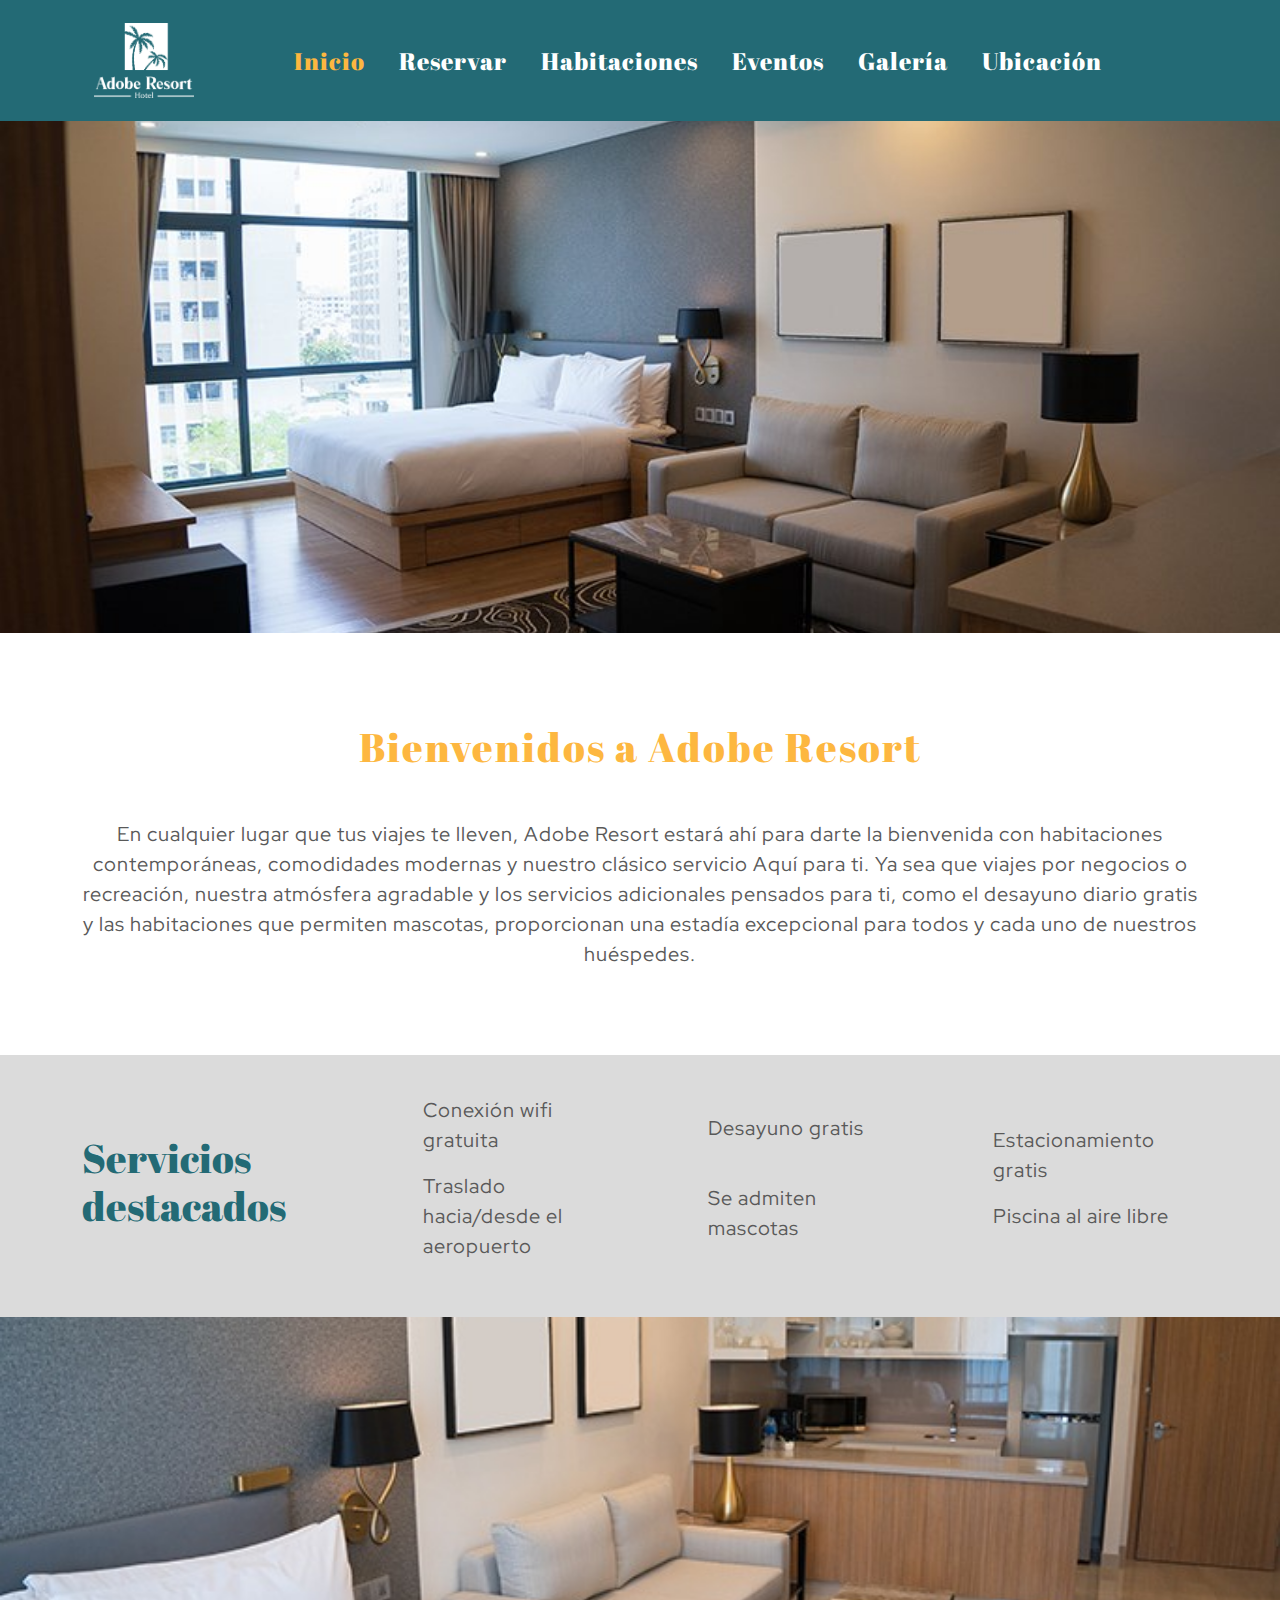
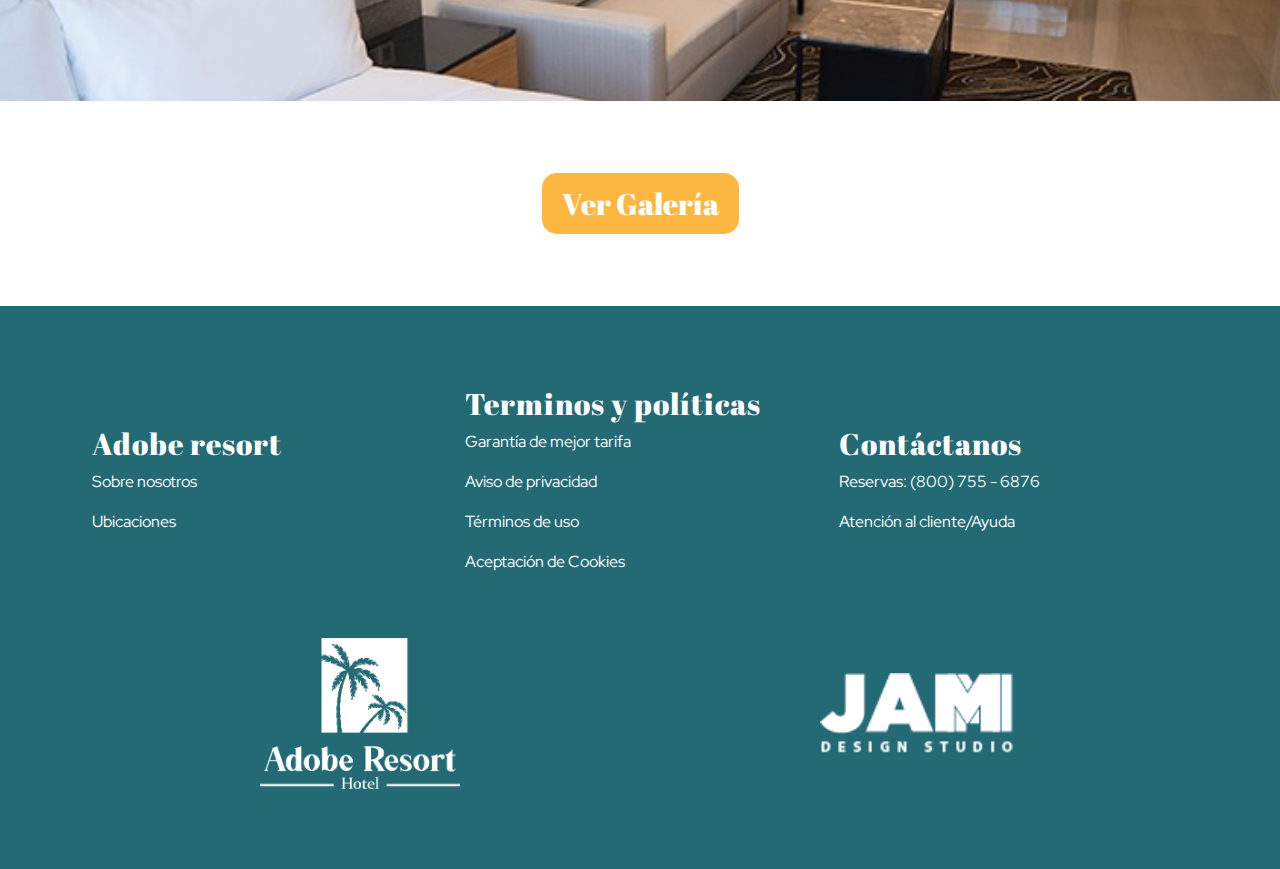
<file: adobe resort/index.html>
<!doctype html>
<html>
<head>
	<meta charset="utf-8">
	<meta name="viewport" content="width=device-width, initial-scale=1.0">
	<title>Adobe Resort Hotel</title>
		<link href="css/bootstrap.min.css" rel="stylesheet">
	<link href="css/bootstrap-custom.css" rel="stylesheet">
	<link href="https://maxst.icons8.com/vue-static/landings/line-awesome/line-awesome/1.3.0/css/line-awesome.min.css" rel="stylesheet">
	<link href="css/style.css" rel="stylesheet">
</head> 

<body>
	<header>
		<div class="container">
			<nav class="navbar navbar-expand-lg navbar-light bg-light">
			  <div class="container-fluid">
				<a class="navbar-brand" href="index.html"> <img src="img/Adobe resort logo.png" alt="Adobe Resort Logo" class="img-fluid" width="100px"></a>			  

				<button class="navbar-toggler" type="button" data-bs-toggle="collapse" data-bs-target="#navbarNav" aria-controls="navbarNav" aria-expanded="false" aria-label="Toggle navigation">
				  <span class="navbar-toggler-icon"></span>
				</button>

				<div class="collapse navbar-collapse" id="navbarNav">
					<ul class="navbar-nav mx-auto">
						<li class="nav-item active" >
						  <a class="nav-link " aria-current="page" href="index.html">Inicio</a>
						</li>
						<li class="nav-item">
						  <a class="nav-link" href="reservaciones.html">Reservar</a>
						</li>
						<li class="nav-item">
						  <a class="nav-link" href="#">Habitaciones</a>
						</li>
						<li class="nav-item">
						  <a class="nav-link" href="eventos.html">Eventos</a>
						</li>
						  <li class="nav-item">
						  <a class="nav-link" href="#">Galería</a>
						</li>
						  <li class="nav-item">
						  <a class="nav-link" href="ubicacion.html">Ubicación</a>
						</li>
					</ul>					 
				</div>
			  </div>
			</nav>
		</div>
	</header>
	
	<section id="hero">
	</section>
	
	<section id="bienvenidos">
		<div class="container">
			<h1 class="titulo">Bienvenidos a Adobe Resort</h1>
			<p class="texto">En cualquier lugar que tus viajes te lleven, Adobe Resort estará ahí para darte la bienvenida con habitaciones 
	contemporáneas, comodidades modernas y nuestro clásico servicio Aquí para ti. Ya sea que viajes por negocios o 
	recreación, nuestra atmósfera agradable y los servicios adicionales pensados para ti, como el desayuno diario gratis y 
	las habitaciones que permiten mascotas, proporcionan una estadía excepcional para todos y cada uno de nuestros 
	huéspedes.</p>
		</div>
	</section>
	
	<section id="servicios">
		<div class="container">
			<div class="row">
				<article class="col-md-3 col-sm-3 col-12">
					<h1>Servicios destacados</h1>
				</article>
				<article class="col-md-3 col-sm-3 col-12">
					<article class="container">
						<div class="row">
							<article class="col-md-2 col-sm-3 col-2">
								<i class="las la-wifi icon"></i>							
							</article>							
							<article class="col-md-10 col-sm-9 col-10">
								<p class="texto">Conexión wifi gratuita</p>
							</article>
							<article class="col-md-2 col-sm-3 col-2">
								<i class="las la-bus icon"></i>							
							</article>							
							<article class="col-md-10 col-sm-9 col-10">
								<p class="texto">Traslado hacia/desde el aeropuerto</p>
							</article>
						</div>
					</article>
				</article>
				<article class="col-md-3 col-sm-3 col-12">
					<article class="container">
						<div class="row">
							<article class="col-md-2 col-sm-3 col-2">
								<i class="las la-coffee icon"></i>							
							</article>							
							<article class="col-md-10 col-sm-9 col-10">
								<p class="texto">Desayuno gratis</p>
								<br>
							</article>
							<article class="col-md-2 col-sm-3 col-2">
								<i class="las la-dog icon"></i>							
							</article>							
							<article class="col-md-10 col-sm-9 col-10">
								<p class="texto">Se admiten mascotas</p>
							</article>
						</div>
					</article>
				</article>
				<article class="col-md-3 col-sm-3 col-12">
					<article class="container">
						<div class="row">
							<article class="col-md-2 col-sm-3 col-2">
								<i class="las la-parking icon"></i>					
							</article>							
							<article class="col-md-10 col-sm-9 col-10">
								<p class="texto">Estacionamiento gratis</p>
							</article>
							<article class="col-md-2 col-sm-3 col-2">
								<i class="las la-swimming-pool icon"></i>					
							</article>							
							<article class="col-md-10 col-sm-9 col-10">
								<p class="texto">Piscina al aire libre</p>
							</article>
						</div>
					</article>
				</article>
			</div>
		</div>
	</section>
	
	<section id="galeria">
	</section>
	
	<section id="ver-galeria">
		<div class="container">
			<a href="#" class="btn-galeia">Ver Galería</a>
		</div>
	</section>
	
	<footer>
		<div class="container">
			<div class="row">
				<article class="col-md-4 col-sm-4 col-12">
					<h1 class="titulo-footer">Adobe resort</h1>
					<p class="texto-footer">Sobre nosotros</p>
					<p class="texto-footer">Ubicaciones</p>
				</article>
				<article class="col-md-4 col-sm-4 col-12">
					<h1 class="titulo-footer">Terminos y políticas</h1>
					<p class="texto-footer">Garantía de mejor tarifa</p>
					<p class="texto-footer">Aviso de privacidad</p>
					<p class="texto-footer">Términos de uso</p>
					<p class="texto-footer">Aceptación de Cookies</p>
				</article>
				<article class="col-md-4 col-sm-4 col-12">
					<h1 class="titulo-footer">Contáctanos</h1>
					<p class="texto-footer">Reservas: (800) 755 - 6876</p>
					<p class="texto-footer">Atención al cliente/Ayuda</p>
				</article>
				
				<div class="text-center mt-5">
					<div class="row">
						<article class="col-md-6 col-sm-6 col-12">
							<img src="img/Adobe resort logo.png" alt="Adobe Resort Logo" width="200px" class="img-fluid">
						</article>
						
						<article class="col-md-6 col-sm-6 col-12">
							
							<img src="img/Asset 1.png" alt="Adobe Resort Logo" width="200px" class="img-fluid">
						</article>
					</div>
				</div>
			</div>
		</div>
	</footer>
	
	<script src="js/jquery.min.js"></script>
	<script src="js/bootstrap.min.js"></script>
	
</body>
</html>
</file>
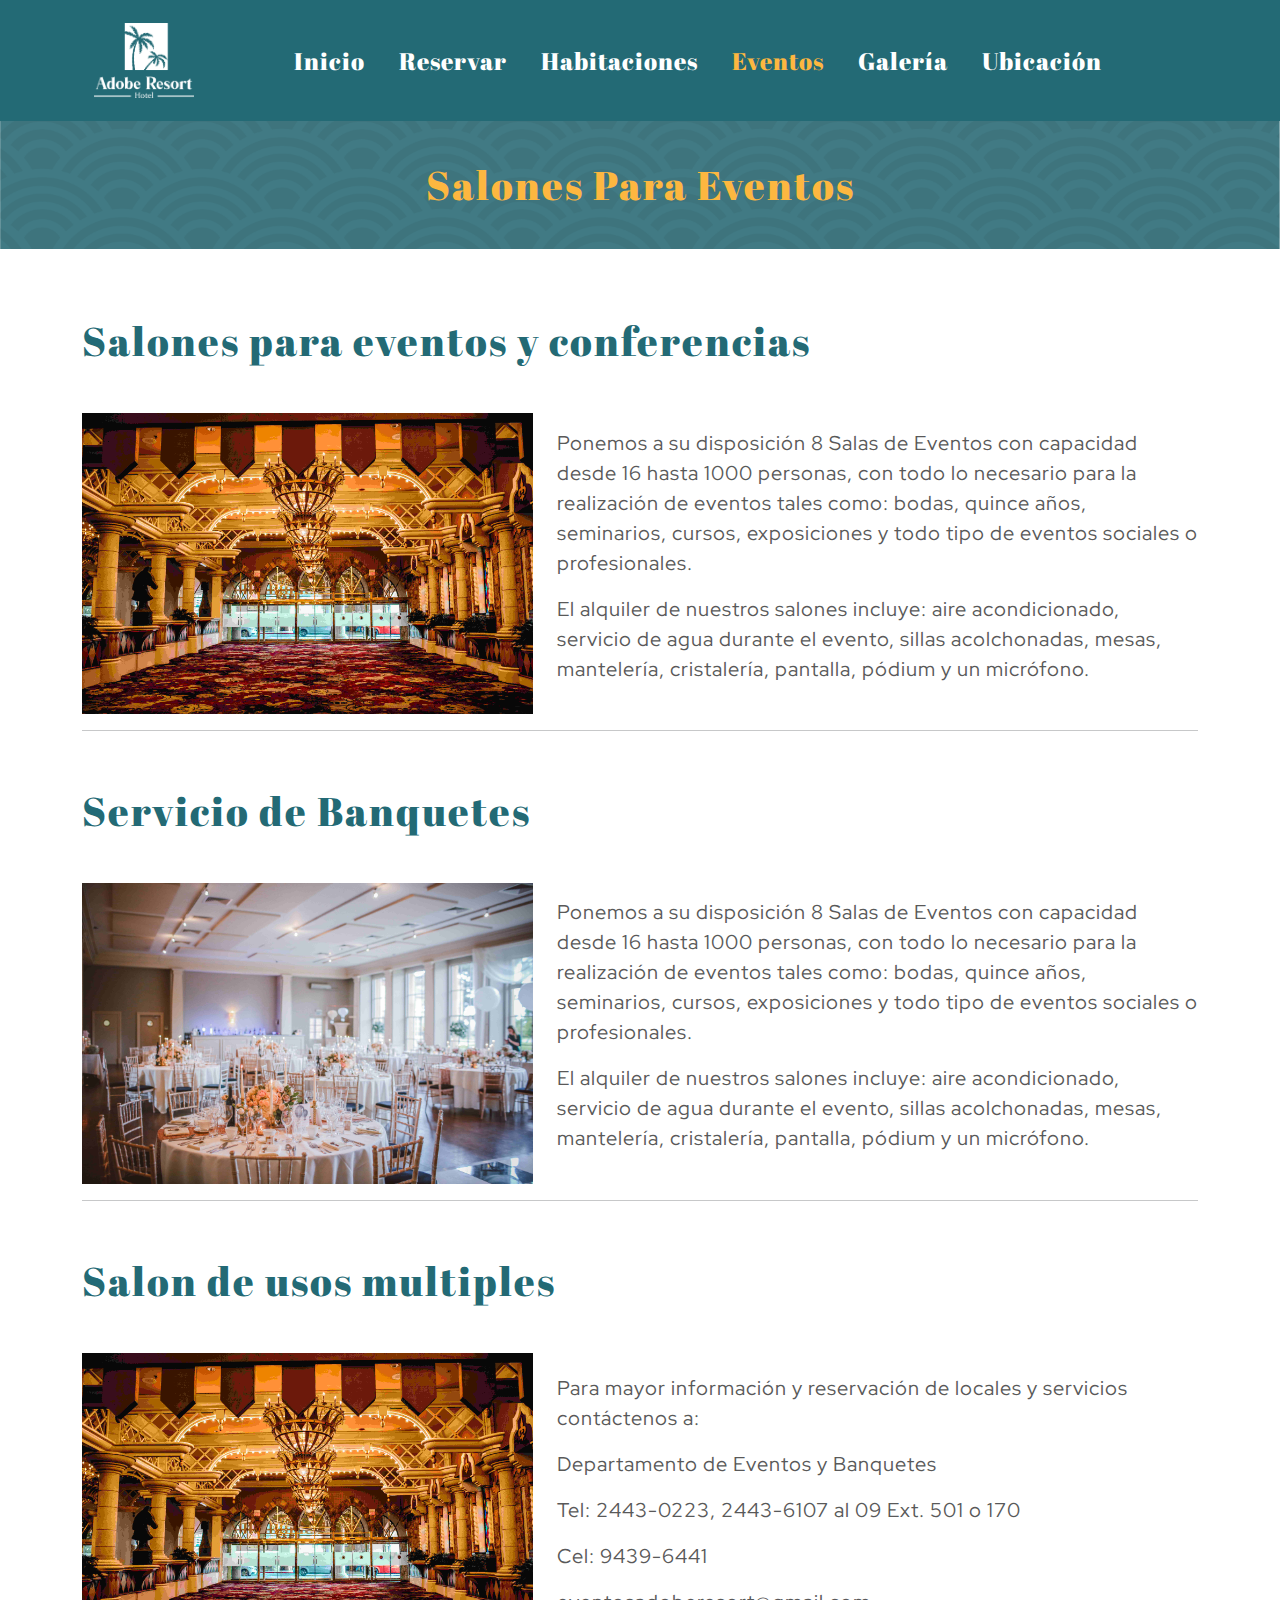
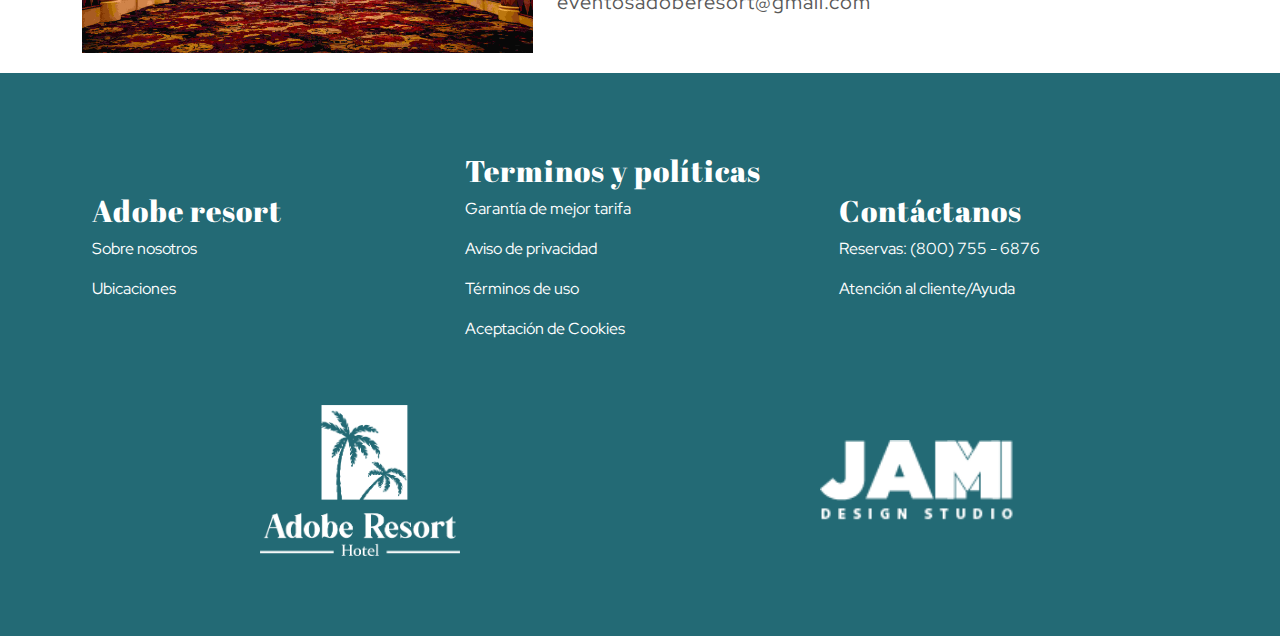
<file: adobe resort/eventos.html>
<!doctype html>
<html>
<head>
	<meta charset="utf-8">
	<meta name="viewport" content="width=device-width, initial-scale=1.0">
	<title>Adobe Resort Hotel</title>
		<link href="css/bootstrap.min.css" rel="stylesheet">
	<link href="css/bootstrap-custom.css" rel="stylesheet">
	<link href="https://maxst.icons8.com/vue-static/landings/line-awesome/line-awesome/1.3.0/css/line-awesome.min.css" rel="stylesheet">
	<link href="css/style.css" rel="stylesheet">
</head> 

<body>
	<header>
		<div class="container">
			<nav class="navbar navbar-expand-lg navbar-light bg-light">
			  <div class="container-fluid">
				<a class="navbar-brand" href="index.html"> <img src="img/Adobe resort logo.png" alt="Adobe Resort Logo" class="img-fluid" width="100px"></a>			  

				<button class="navbar-toggler" type="button" data-bs-toggle="collapse" data-bs-target="#navbarNav" aria-controls="navbarNav" aria-expanded="false" aria-label="Toggle navigation">
				  <span class="navbar-toggler-icon"></span>
				</button>

				<div class="collapse navbar-collapse" id="navbarNav">
					<ul class="navbar-nav mx-auto">
						<li class="nav-item" >
						  <a class="nav-link " aria-current="page" href="index.html">Inicio</a>
						</li>
						<li class="nav-item">
						  <a class="nav-link" href="reservaciones.html">Reservar</a>
						</li>
						<li class="nav-item">
						  <a class="nav-link" href="#">Habitaciones</a>
						</li>
						<li class="nav-item active" >
						  <a class="nav-link" href="eventos.html"> Eventos</a>
						</li>
						  <li class="nav-item">
						  <a class="nav-link" href="#">Galería</a>
						</li>
						  <li class="nav-item">
						  <a class="nav-link" href="ubicacion.html">Ubicación</a>
						</li>
					</ul>					 
				</div>
			  </div>
			</nav>
		</div>
	</header>
	
	<section id="hero-eventos">
		<h1 class="titulo">Salones Para Eventos</h1>
	</section>
		
	<section id="salones">
		<div class="container">
		<h1 class="titulo2">Salones para eventos y conferencias</h1>
			<div class="row">
				<article class="col-md-5 col-sm-5 col-12">
					<img src="img/omar-rodriguez-XYuNwlYtfLI-unsplash (2).jpg" alt="conferencias" width="500px" class="img-fluid" >
				</article>
				<article class="col-md-7 col-sm-7 col-12">
					<p class="texto">Ponemos a su disposición 8 Salas de Eventos con capacidad desde 16 hasta 1000 personas, con todo lo necesario para la realización de eventos tales como: bodas, quince años, seminarios, cursos, exposiciones y todo tipo de eventos sociales o profesionales. </p>
					<p class="texto"> El alquiler de nuestros salones incluye: aire acondicionado, servicio de agua durante el evento, sillas acolchonadas, mesas, mantelería, cristalería, pantalla, pódium y un micrófono.</p>
				</article>
				
				
			</div>
		</div>
			
		<div class="container">
			<hr>
			<h1 class="titulo2">Servicio de Banquetes</h1>
			<div class="row">
				<article class="col-md-5 col-sm-5 col-12">
					<img src="img/thomas-william-OAVqa8hQvWI-unsplash (2).jpg" alt="conferencias" width="500px" class="img-fluid" >
				</article>
				<article class="col-md-7 col-sm-7 col-12">
					<p class="texto">Ponemos a su disposición 8 Salas de Eventos con capacidad desde 16 hasta 1000 personas, con todo lo 
					necesario para la realización de eventos tales como: bodas, quince años, seminarios, cursos, exposiciones y todo tipo de eventos sociales o profesionales.</p>  <p class="texto"> El alquiler de nuestros salones incluye: aire acondicionado, servicio de agua durante el evento, sillas acolchonadas, mesas, mantelería, cristalería, pantalla, pódium y un micrófono.</p>
				</article>
				
				
			</div>
		</div>
		
		<div class="container">
		<hr>
			<h1 class="titulo2">Salon de usos multiples</h1>
			<div class="row">
				<article class="col-md-5 col-sm-5 col-12">
					<img src="img/omar-rodriguez-XYuNwlYtfLI-unsplash (2).jpg" alt="conferencias" width="500px" class="img-fluid" >
				</article>
				<article class="col-md-7 col-sm-7 col-12">
					<p class="texto">Para mayor información y reservación de locales y servicios contáctenos a:</p>
					<p class="texto">Departamento de Eventos y Banquetes </p>
<p class="texto">Tel: 2443-0223, 2443-6107 al 09 Ext. 501 o 170 </p>
<p class="texto">Cel: 9439-6441 </p>
<p class="texto">eventosadoberesort@gmail.com </p>
				</article>
				
				
			</div>
		</div>
	</section>
	
	
	<footer>
		<div class="container">
			<div class="row">
				<article class="col-md-4 col-sm-4 col-12">
					<h1 class="titulo-footer">Adobe resort</h1>
					<p class="texto-footer">Sobre nosotros</p>
					<p class="texto-footer">Ubicaciones</p>
				</article>
				<article class="col-md-4 col-sm-4 col-12">
					<h1 class="titulo-footer">Terminos y políticas</h1>
					<p class="texto-footer">Garantía de mejor tarifa</p>
					<p class="texto-footer">Aviso de privacidad</p>
					<p class="texto-footer">Términos de uso</p>
					<p class="texto-footer">Aceptación de Cookies</p>
				</article>
				<article class="col-md-4 col-sm-4 col-12">
					<h1 class="titulo-footer">Contáctanos</h1>
					<p class="texto-footer">Reservas: (800) 755 - 6876</p>
					<p class="texto-footer">Atención al cliente/Ayuda</p>
				</article>
				
				<div class="text-center mt-5">
					<div class="row">
						<article class="col-md-6 col-sm-6 col-12">
							<img src="img/Adobe resort logo.png" alt="Adobe Resort Logo" width="200px" class="img-fluid">
						</article>
						
						<article class="col-md-6 col-sm-6 col-12">
							
							<img src="img/Asset 1.png" alt="Adobe Resort Logo" width="200px" class="img-fluid">
						</article>
					</div>
				</div>
			</div>
		</div>
	</footer>
	
	<script src="js/jquery.min.js"></script>
	<script src="js/bootstrap.min.js"></script>
	
</body>
</html>
</file>
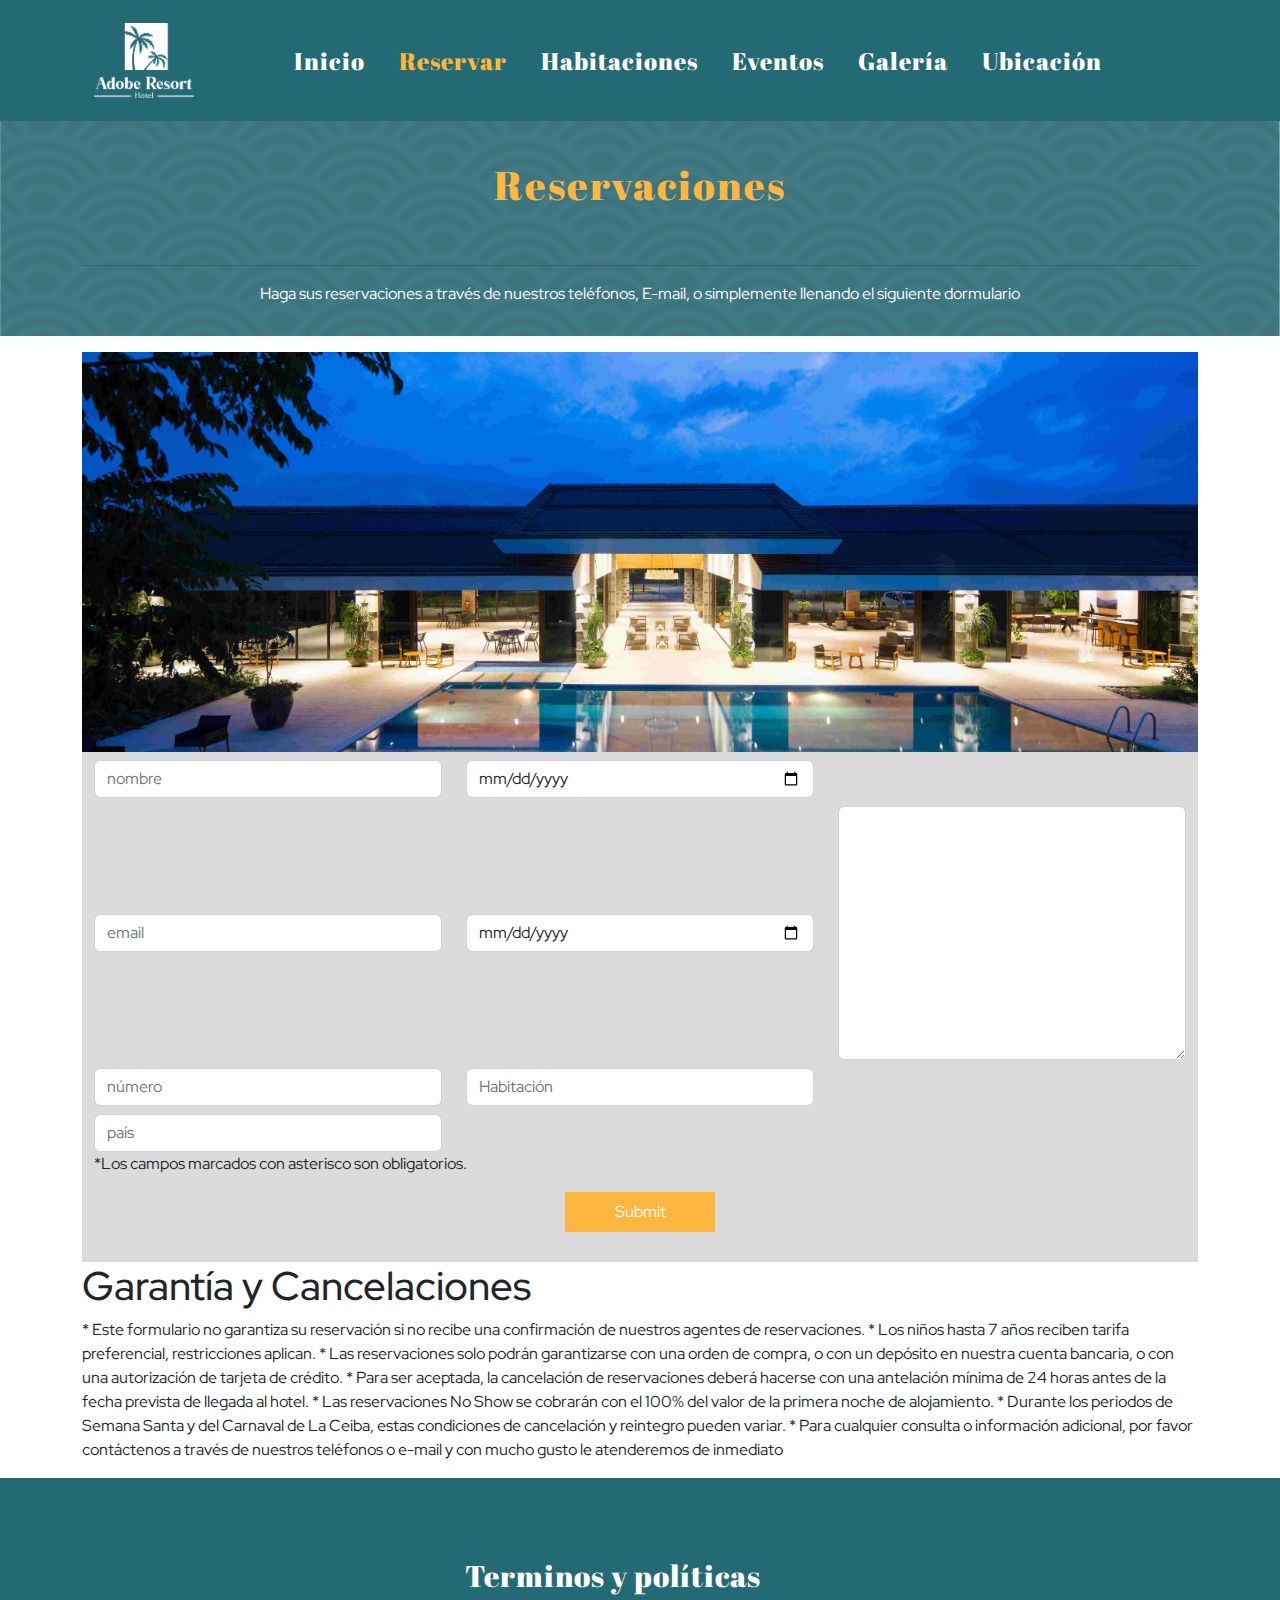
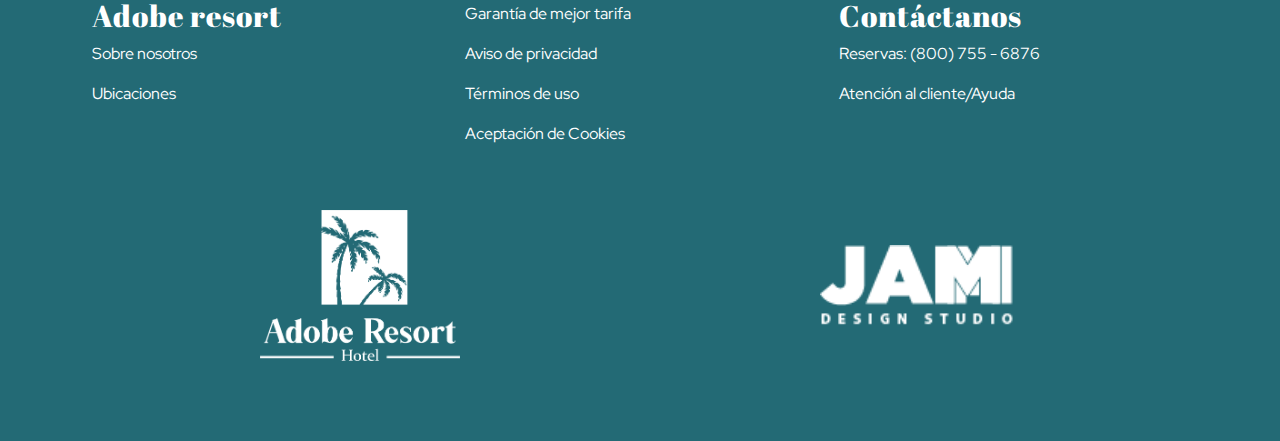
<file: adobe resort/reservaciones.html>
<!doctype html>
<html>
<head>
	<meta charset="utf-8">
	<meta name="viewport" content="width=device-width, initial-scale=1.0">
	<title>Adobe Resort Hotel</title>
		<link href="css/bootstrap.min.css" rel="stylesheet">
	<link href="css/bootstrap-custom.css" rel="stylesheet">
	<link href="https://maxst.icons8.com/vue-static/landings/line-awesome/line-awesome/1.3.0/css/line-awesome.min.css" rel="stylesheet">
	<link href="css/style.css" rel="stylesheet">
	
	<meta name="Description" content="Página de reservaciones Adobe resort, teléfono y dirección de Adobe resort">
	<meta name="Keywords" content="Reservaciones Adobe resort, Adobe resort, Adobe resort oshine honduras, Hotel, resort">
</head> 

<body>
	<header>
		<div class="container">
			<nav class="navbar navbar-expand-lg navbar-light bg-light">
			  <div class="container-fluid">
				<a class="navbar-brand" href="index.html"> <img src="img/Adobe resort logo.png" alt="Adobe Resort Logo" class="img-fluid" width="100px"></a>			  

				<button class="navbar-toggler" type="button" data-bs-toggle="collapse" data-bs-target="#navbarNav" aria-controls="navbarNav" aria-expanded="false" aria-label="Toggle navigation">
				  <span class="navbar-toggler-icon"></span>
				</button>

				<div class="collapse navbar-collapse" id="navbarNav">
					<ul class="navbar-nav mx-auto">
						<li class="nav-item" >
						  <a class="nav-link " aria-current="page" href="index.html">Inicio</a>
						</li>
						<li class="nav-item active">
						  <a class="nav-link" href="reservaciones.html">Reservar</a>
						</li>
						<li class="nav-item">
						  <a class="nav-link" href="#">Habitaciones</a>
						</li>
						<li class="nav-item">
						  <a class="nav-link" href="eventos.html">Eventos</a>
						</li>
						  <li class="nav-item">
						  <a class="nav-link" href="#">Galería</a>
						</li>
						  <li class="nav-item ">
						  <a class="nav-link" href="ubicacion.html">Ubicación</a>
						</li>
					</ul>					 
				</div>
			  </div>
			</nav>
		</div>
	</header>
	
	<section id="hero-reservaciones">
		<h1 class="titulo">Reservaciones</h1>
		<div class="container"><hr></div>
		<p class="texto-hero">Haga sus reservaciones a través de nuestros teléfonos, E-mail, o simplemente llenando el siguiente dormulario</p>
	</section>
	
	<div class="container">
		<section id="foto-reservaciones">
		</section>
	
	
	
	<div class="container formulario"  >
		<div>
		  <form name="form-contact" method="post">
			  <article class="col-md-4 col-sm-4 col-12"></article>
			<div class="row">
			<div class="mt-2 col-md-4 col-sm-4 col-12">
				<input name="nombre" type="text" class="form-control" placeholder="nombre" required >
			</div>
			<div class="mt-2 col-md-4 col-sm-4 col-12">
				<input name="date" type="date" class="form-control" placeholder="*Fecha de llegada" required>
			</div>
			</div>

			<div class="row">
			<div class="mt-2 col-md-4 col-sm-4 col-12">
				<input name="email" type="email" class="form-control" placeholder="email" required>
			</div>
			<div class="mt-2 col-md-4 col-sm-4 col-12">
				<input name="date" type="date" class="form-control" placeholder="*Fecha de salida" required>
			</div>
			<div class="mt-2 col-md-4 col-sm-4 col-12">
				<textarea name="message" type="text" class="form-control" placeholder="Mensaje" rows="10" required>
				</textarea>
			</div>
			</div>

			<div class="row">
			<div class="mt-2 col-md-4 col-sm-4 col-12">
				 <input name="phone" type="number" class="form-control" placeholder="número" required>
			</div>
			<div class="mt-2 col-md-4 col-sm-4 col-12">
				 <input name="room" type="text" class="form-control" placeholder="Habitación" required>
			</div>
			</div>

			<div class="row">
			<div class="mt-2 col-md-4 col-sm-4 col-12">
				 <input name="country" type="text" class="form-control" placeholder="país" required>
			</div>
			</div>

			</form>
		</div>


		<p>*Los campos marcados con asterisco son obligatorios.</p>
			
		<div class="mt-2 formulario-2">
			<button type="submit" class="btn btn-adoberesort">Submit
			</button>
		</div>
		
		</div>
		</div>
	<div class="container condiciones">
		<h1 class="subtitulos">Garantía y Cancelaciones</h1>
		<p>	
* Este formulario no garantiza su reservación si no recibe una confirmación de nuestros agentes de reservaciones.
* Los niños hasta 7 años reciben tarifa preferencial, restricciones aplican.
* Las reservaciones solo podrán garantizarse con una orden de compra, o con un depósito en nuestra cuenta bancaria, 
o con una autorización de tarjeta de crédito.
* Para ser aceptada, la cancelación de reservaciones deberá hacerse con una antelación mínima de 24 horas antes de 
la fecha prevista de llegada al hotel.
* Las reservaciones No Show se cobrarán con el 100% del valor de la primera noche de alojamiento.
* Durante los periodos de Semana Santa y del Carnaval de La Ceiba, estas condiciones de cancelación y reintegro 
pueden variar.
* Para cualquier consulta o información adicional, por favor contáctenos a través de nuestros teléfonos o e-mail y con 
mucho gusto le atenderemos de inmediato</p>
	</div>
		
	<footer>
		<div class="container">
			<div class="row">
				<article class="col-md-4 col-sm-4 col-12">
					<h1 class="titulo-footer">Adobe resort</h1>
					<p class="texto-footer">Sobre nosotros</p>
					<p class="texto-footer">Ubicaciones</p>
				</article>
				<article class="col-md-4 col-sm-4 col-12">
					<h1 class="titulo-footer">Terminos y políticas</h1>
					<p class="texto-footer">Garantía de mejor tarifa</p>
					<p class="texto-footer">Aviso de privacidad</p>
					<p class="texto-footer">Términos de uso</p>
					<p class="texto-footer">Aceptación de Cookies</p>
				</article>
				<article class="col-md-4 col-sm-4 col-12">
					<h1 class="titulo-footer">Contáctanos</h1>
					<p class="texto-footer">Reservas: (800) 755 - 6876</p>
					<p class="texto-footer">Atención al cliente/Ayuda</p>
				</article>
				
				<div class="text-center mt-5">
					<div class="row">
						<article class="col-md-6 col-sm-6 col-12">
							<img src="img/Adobe resort logo.png" alt="Adobe Resort Logo" width="200px" class="img-fluid">
						</article>
						
						<article class="col-md-6 col-sm-6 col-12">
							
							<img src="img/Asset 1.png" alt="Adobe Resort Logo" width="200px" class="img-fluid">
						</article>
					</div>
				</div>
			</div>
		</div>
	</footer>
	
	<script src="js/jquery.min.js"></script>
	<script src="js/bootstrap.min.js"></script>
	
</body>
</html>
</file>
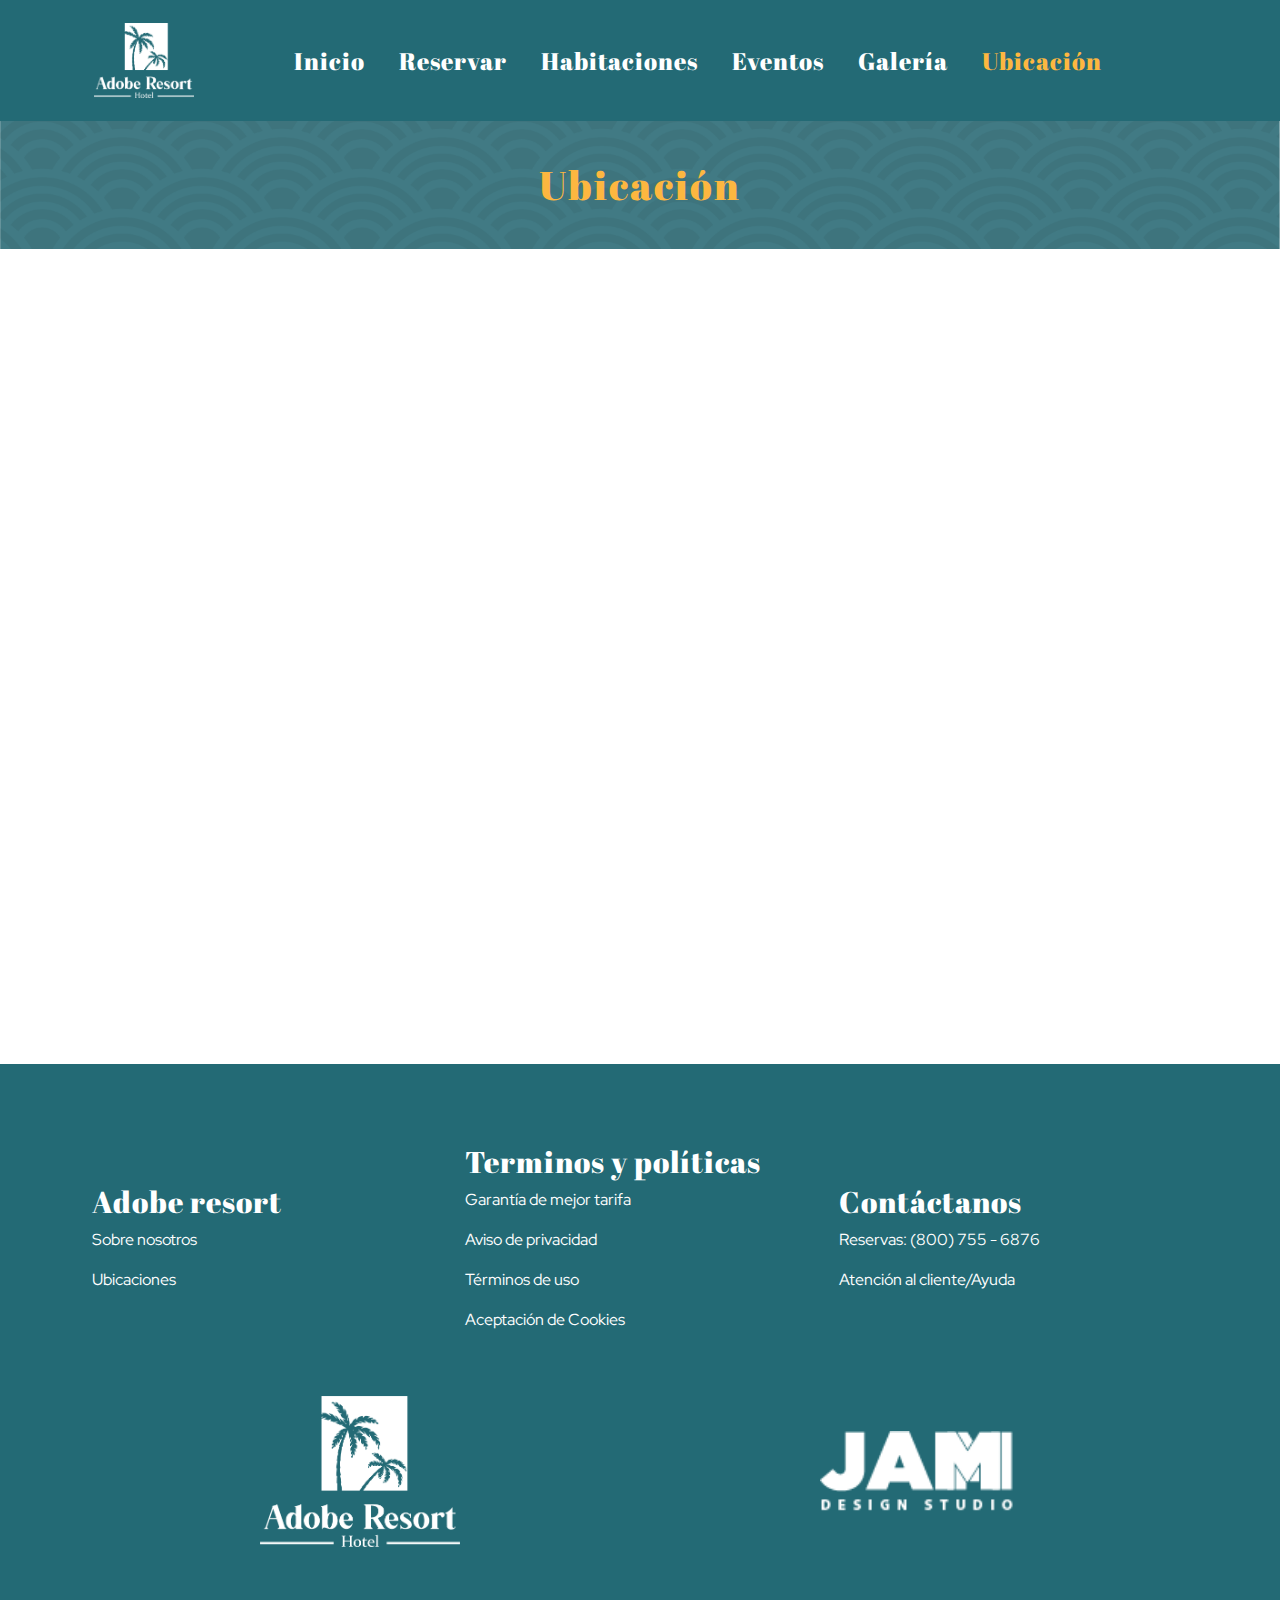
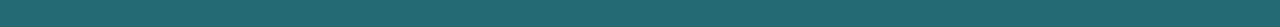
<file: adobe resort/ubicacion.html>
<!doctype html>
<html>
<head>
	<meta charset="utf-8">
	<meta name="viewport" content="width=device-width, initial-scale=1.0">
	<title>Adobe Resort Hotel</title>
		<link href="css/bootstrap.min.css" rel="stylesheet">
	<link href="css/bootstrap-custom.css" rel="stylesheet">
	<link href="https://maxst.icons8.com/vue-static/landings/line-awesome/line-awesome/1.3.0/css/line-awesome.min.css" rel="stylesheet">
	<link href="css/style.css" rel="stylesheet">
</head> 

<body>
	<header>
		<div class="container">
			<nav class="navbar navbar-expand-lg navbar-light bg-light">
			  <div class="container-fluid">
				<a class="navbar-brand" href="index.html"> <img src="img/Adobe resort logo.png" alt="Adobe Resort Logo" class="img-fluid" width="100px"></a>			  

				<button class="navbar-toggler" type="button" data-bs-toggle="collapse" data-bs-target="#navbarNav" aria-controls="navbarNav" aria-expanded="false" aria-label="Toggle navigation">
				  <span class="navbar-toggler-icon"></span>
				</button>

				<div class="collapse navbar-collapse" id="navbarNav">
					<ul class="navbar-nav mx-auto">
						<li class="nav-item" >
						  <a class="nav-link " aria-current="page" href="index.html">Inicio</a>
						</li>
						<li class="nav-item">
						  <a class="nav-link"  href="reservaciones.html">Reservar</a>
						</li>
						<li class="nav-item">
						  <a class="nav-link" href="#">Habitaciones</a>
						</li>
						<li class="nav-item">
						  <a class="nav-link" href="eventos.html">Eventos</a>
						</li>
						  <li class="nav-item">
						  <a class="nav-link" href="#">Galería</a>
						</li>
						  <li class="nav-item active">
						  <a class="nav-link" href="ubicacion.html">Ubicación</a>
						</li>
					</ul>					 
				</div>
			  </div>
			</nav>
		</div>
	</header>
	
	<section id="hero-eventos">
		<h1 class="titulo">Ubicación</h1>
	</section>
	
	<section id="hero-map">
		<div class="container">
			<iframe src="https://www.google.com/maps/embed?pb=!1m18!1m12!1m3!1d3869.855565979681!2d-87.18842498466888!3d14.08570219326192!2m3!1f0!2f0!3f0!3m2!1i1024!2i768!4f13.1!3m3!1m2!1s0x8f6fa2d4915e97ef%3A0x57af63058677bee9!2sTorre%20Metr%C3%B3polis!5e0!3m2!1ses!2shn!4v1662000513831!5m2!1ses!2shn" width="1000" height="800" style="border:0;" allowfullscreen="" loading="lazy" referrerpolicy="no-referrer-when-downgrade"></iframe>	
		</div>
	
	</section>
	
	
	
	<footer>
		<div class="container">
			<div class="row">
				<article class="col-md-4 col-sm-4 col-12">
					<h1 class="titulo-footer">Adobe resort</h1>
					<p class="texto-footer">Sobre nosotros</p>
					<p class="texto-footer">Ubicaciones</p>
				</article>
				<article class="col-md-4 col-sm-4 col-12">
					<h1 class="titulo-footer">Terminos y políticas</h1>
					<p class="texto-footer">Garantía de mejor tarifa</p>
					<p class="texto-footer">Aviso de privacidad</p>
					<p class="texto-footer">Términos de uso</p>
					<p class="texto-footer">Aceptación de Cookies</p>
				</article>
				<article class="col-md-4 col-sm-4 col-12">
					<h1 class="titulo-footer">Contáctanos</h1>
					<p class="texto-footer">Reservas: (800) 755 - 6876</p>
					<p class="texto-footer">Atención al cliente/Ayuda</p>
				</article>
				
				<div class="text-center mt-5">
					<div class="row">
						<article class="col-md-6 col-sm-6 col-12">
							<img src="img/Adobe resort logo.png" alt="Adobe Resort Logo" width="200px" class="img-fluid">
						</article>
						
						<article class="col-md-6 col-sm-6 col-12">
							
							<img src="img/Asset 1.png" alt="Adobe Resort Logo" width="200px" class="img-fluid">
						</article>
					</div>
				</div>
			</div>
		</div>
	</footer>
	
	<script src="js/jquery.min.js"></script>
	<script src="js/bootstrap.min.js"></script>
	
</body>
</html>
</file>
<file: adobe resort/css/style.css>
@import url('https://fonts.googleapis.com/css2?family=Abril+Fatface&family=Montserrat:wght@100;300;400;500;600&family=Roboto:ital,wght@0,100;0,300;0,400;0,500;1,300;1,400&display=swap');
@import url('https://fonts.googleapis.com/css2?family=Abril+Fatface&family=Montserrat:wght@100;300;400;500;600&family=Red+Hat+Display:ital,wght@0,300;0,400;0,700;1,300;1,700&family=Roboto:ital,wght@0,100;0,300;0,400;0,500;1,300;1,400&display=swap');
body{
	font-family: 'Red Hat Display', sans-serif;
	}
header{
	background-color: #236A75;
	padding: 10px 0;
}

#hero{
	background-image: url("../img/cozy-studio-apartment-with-bedroom-and-living-space.jpg");
	background-size: cover;
	background-repeat: no-repeat;
	background-position: center;
	padding: 20% 0;
	text-align: center;
}

#hero-map{	
	background-size: cover;
	background-repeat: no-repeat;
	background-position: center;
	padding-top: -30px;
	text-align: center;
}

#bienvenidos{
	background-color: #fff;
	text-align: center;
	padding-top: 50px;
	padding-bottom: 70px;
}

.titulo{
	font-family: 'Abril Fatface', cursive;
	color: #fdb740;
	padding: 40px 0;
	letter-spacing: 2px;
}

.titulo2{
	font-family: 'Abril Fatface', cursive;
	color: #236A75;
	padding: 40px 0;
	letter-spacing: 2px;
}

.texto{
	font-family: 'Red Hat Display', sans-serif;
	font-size: 20px;
	color: #595959;
	letter-spacing: 1px;
}

#servicios{
	background-color: #dbdbdb;
	padding: 40px;
}

#servicios h1{
	font-family: 'Abril Fatface', cursive;
	color: #236A75;
}

#galeria{
	background-image: url("../img/hotel-room-interior-with-bedroom-area-living-space-and-kitchen.jpg");
	background-size: cover;
	background-repeat: no-repeat;
	background-position: center;
	padding: 15% 0;
	text-align: center;
}

#ver-galeria{
	padding: 80px;
	text-align: center;
}

.btn-galeia{
	color: #FFFFFF;
	background-color: #fdb740;
	font-family: 'Abril Fatface', cursive;
	font-size: 30px;
	font-weight: 250;
	letter-spacing: 5;
	border-radius: 15px;
	padding: 10px 20px;
	text-decoration: none;
}

.btn-galeia:hover{
	background-color: #fff;
	color: #fdb740;
	transition: all 0.4s ease-in-out;
	border:1px solid #fdb740;
}

footer{
	background-color: #236A75;
	color: #fff;
	align-content: center;
	padding: 80px;
}

.titulo-footer{
	font-family: 'Abril Fatface', cursive;
	font-size: 30px;
	color: #fff;
	letter-spacing: 1px;
}

#logo-footer{
 	background-image: url("../img/Adobe resort logo.png");
	background-repeat: no-repeat;
	background-position: center;
	padding: 150px 0;
}

.icon{
	font-size: 20px;
}

.texto-hero{
	padding-bottom: 30px;
	color: #fff;
}

#hero-eventos{
	background-image: url("../img/pattern.png");
	padding-top: 2% 0;
	background-size: cover;
	background-repeat: no-repeat;
	background-position: center;
	text-align: center;
}


#hero-reservaciones{
	background-image: url("../img/pattern.png");
	padding-top: 2% 0;
	background-size: cover;
	background-repeat: no-repeat;
	background-position: center;
	text-align: center;
}

#foto-reservaciones{
	background-image: url("../img/fernando-alvarez-rodriguez-M7GddPqJowg-unsplash (1).jpg");
	padding-top: 2% 0;
	background-size: cover;
	background-repeat: no-repeat;
	background-position: center;
	text-align: center;
	padding: 200px;
	padding-left: 50px;
	padding-right: 50px;
}

#salones{
	padding: 20px 0;
}

.mt-2{
	margin-top: 5px 0;
}

#contact textarea{
	font-family:  'Red Hat Display', sans-serif;
	font-size: 13px;
	border: 0;
	color: #236A75;
}

.row{
	border-color: #000000;
	border: thin #000000;
	border-radius: 0;
	align-items: center;
}

.btn-adoberesort{
	background-color: #fdb740;
	color: #FFFFFF;
	width:150px;
	height:40px;
	border-radius: 0%;
	text-decoration: none;
	margin-bottom: 30px;
}

.formulario{
	background-color: #dbdbdb;
	
}

.formulario-2{
	background-color: #dbdbdb;
	text-align: center;
}
</file>
